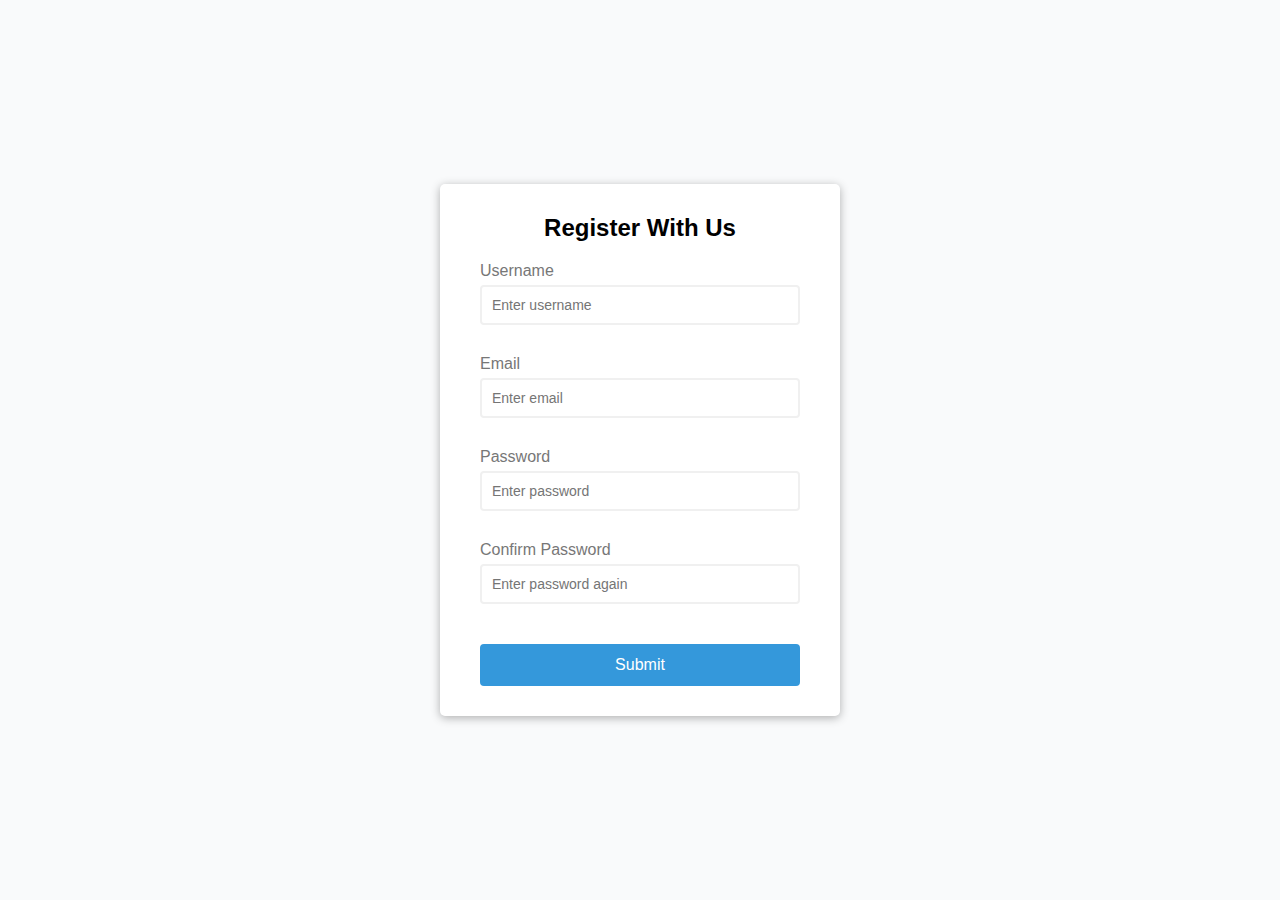
<file: 1. formValidator/index.html>
<!DOCTYPE html>
<html lang="en">
  <head>
    <meta charset="UTF-8" />
    <meta http-equiv="X-UA-Compatible" content="IE=edge" />
    <meta name="viewport" content="width=device-width, initial-scale=1.0" />
    <link href="style.css" rel="stylesheet" />
    <title>Form Validator</title>
  </head>
  <body>
    <div class="container">
      <form id="form" class="form">
        <h2>Register With Us</h2>
        <div class="form-control">
          <label for="username">Username</label>
          <input type="text" id="username" placeholder="Enter username" />
          <small>Error message</small>
        </div>
        <div class="form-control">
          <label for="email">Email</label>
          <input type="text" id="email" placeholder="Enter email" />
          <small>Error message</small>
        </div>
        <div class="form-control">
          <label for="password">Password</label>
          <input type="password" id="password" placeholder="Enter password" />
          <small>Error message</small>
        </div>
        <div class="form-control">
          <label for="password2">Confirm Password</label>
          <input
            type="password"
            id="password2"
            placeholder="Enter password again"
          />
          <small>Error message</small>
        </div>
        <button>Submit</button>
      </form>
    </div>
    <script src="script.js"></script>
  </body>
</html>
</file>
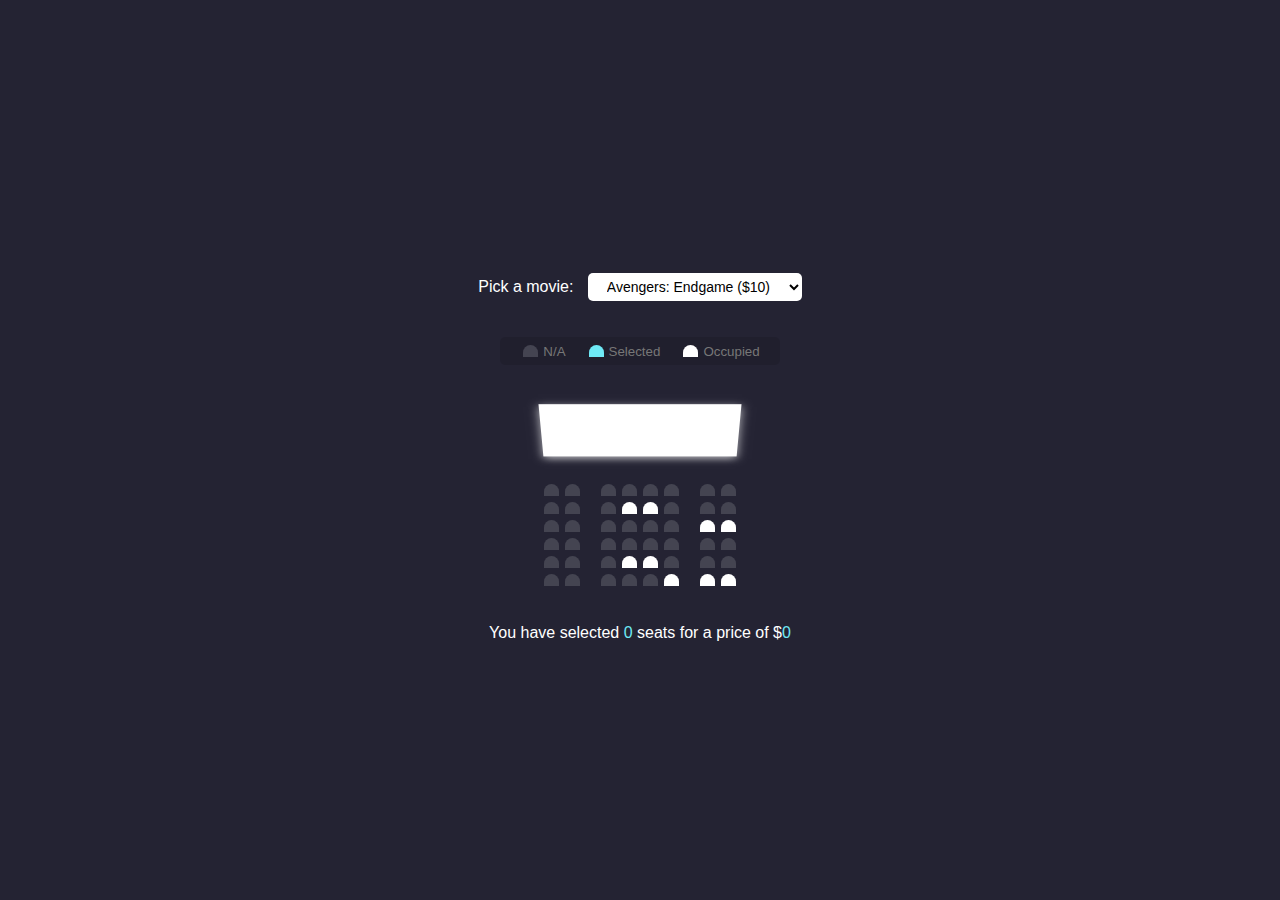
<file: 2. movieBooking/index.html>
<!DOCTYPE html>
<html lang="en">
  <head>
    <meta charset="UTF-8" />
    <meta http-equiv="X-UA-Compatible" content="IE=edge" />
    <meta name="viewport" content="width=device-width, initial-scale=1.0" />
    <link rel="stylesheet" href="style.css" />
    <title>Movie Seat Booking</title>
  </head>
  <body>
    <div class="movie-container">
      <label>Pick a movie:</label>
      <select id="movie">
        <option value="10">Avengers: Endgame ($10)</option>
        <option value="12">Joker ($12)</option>
        <option value="8">Toy Story 4 ($8)</option>
        <option value="9">The Lion King ($9)</option>
      </select>
    </div>
    <ul class="showcase">
      <li>
        <div class="seat"></div>
        <small>N/A</small>
      </li>
      <li>
        <div class="seat selected"></div>
        <small>Selected</small>
      </li>
      <li>
        <div class="seat occupied"></div>
        <small>Occupied</small>
      </li>
    </ul>
    <div class="container">
      <div class="screen"></div>
      <div class="row">
        <div class="seat"></div>
        <div class="seat"></div>
        <div class="seat"></div>
        <div class="seat"></div>
        <div class="seat"></div>
        <div class="seat"></div>
        <div class="seat"></div>
        <div class="seat"></div>
      </div>
      <div class="row">
        <div class="seat"></div>
        <div class="seat"></div>
        <div class="seat"></div>
        <div class="seat occupied"></div>
        <div class="seat occupied"></div>
        <div class="seat"></div>
        <div class="seat"></div>
        <div class="seat"></div>
      </div>
      <div class="row">
        <div class="seat"></div>
        <div class="seat"></div>
        <div class="seat"></div>
        <div class="seat"></div>
        <div class="seat"></div>
        <div class="seat"></div>
        <div class="seat occupied"></div>
        <div class="seat occupied"></div>
      </div>
      <div class="row">
        <div class="seat"></div>
        <div class="seat"></div>
        <div class="seat"></div>
        <div class="seat"></div>
        <div class="seat"></div>
        <div class="seat"></div>
        <div class="seat"></div>
        <div class="seat"></div>
      </div>
      <div class="row">
        <div class="seat"></div>
        <div class="seat"></div>
        <div class="seat"></div>
        <div class="seat occupied"></div>
        <div class="seat occupied"></div>
        <div class="seat"></div>
        <div class="seat"></div>
        <div class="seat"></div>
      </div>
      <div class="row">
        <div class="seat"></div>
        <div class="seat"></div>
        <div class="seat"></div>
        <div class="seat"></div>
        <div class="seat"></div>
        <div class="seat occupied"></div>
        <div class="seat occupied"></div>
        <div class="seat occupied"></div>
      </div>
    </div>
    <p class="text">
      You have selected <span id="count">0</span> seats for a price of $<span
        id="total"
        >0</span
      >
    </p>
    <script src="script.js"></script>
  </body>
</html>
</file>
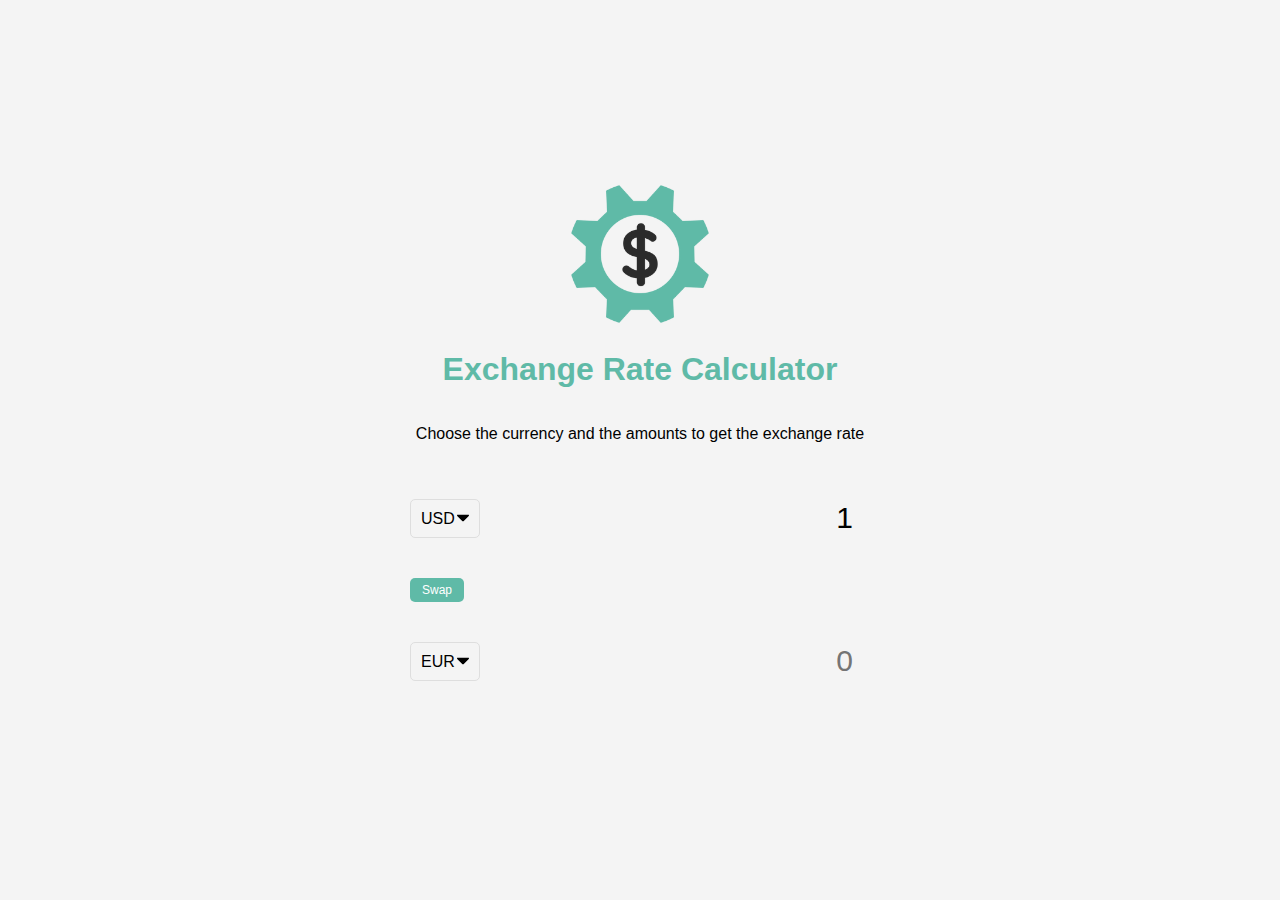
<file: 3. currencyExchange/index.html>
<!DOCTYPE html>
<html lang="en">
  <head>
    <meta charset="UTF-8" />
    <meta http-equiv="X-UA-Compatible" content="IE=edge" />
    <meta name="viewport" content="width=device-width, initial-scale=1.0" />
    <link rel="stylesheet" href="style.css" />
    <title>Currency Exchange</title>
  </head>
  <body>
    <img src="img/money.png" alt="Loading..." class="money-img" />
    <h1>Exchange Rate Calculator</h1>
    <p>Choose the currency and the amounts to get the exchange rate</p>
    <div class="container">
      <div class="currency">
        <select id="currency-one">
          <option value="AED">AED</option>
          <option value="ARS">ARS</option>
          <option value="AUD">AUD</option>
          <option value="BGN">BGN</option>
          <option value="BRL">BRL</option>
          <option value="BSD">BSD</option>
          <option value="CAD">CAD</option>
          <option value="CHF">CHF</option>
          <option value="CLP">CLP</option>
          <option value="CNY">CNY</option>
          <option value="COP">COP</option>
          <option value="CZK">CZK</option>
          <option value="DKK">DKK</option>
          <option value="DOP">DOP</option>
          <option value="EGP">EGP</option>
          <option value="EUR">EUR</option>
          <option value="FJD">FJD</option>
          <option value="GBP">GBP</option>
          <option value="GTQ">GTQ</option>
          <option value="HKD">HKD</option>
          <option value="HRK">HRK</option>
          <option value="HUF">HUF</option>
          <option value="IDR">IDR</option>
          <option value="ILS">ILS</option>
          <option value="INR">INR</option>
          <option value="ISK">ISK</option>
          <option value="JPY">JPY</option>
          <option value="KRW">KRW</option>
          <option value="KZT">KZT</option>
          <option value="MXN">MXN</option>
          <option value="MYR">MYR</option>
          <option value="NOK">NOK</option>
          <option value="NZD">NZD</option>
          <option value="PAB">PAB</option>
          <option value="PEN">PEN</option>
          <option value="PHP">PHP</option>
          <option value="PKR">PKR</option>
          <option value="PLN">PLN</option>
          <option value="PYG">PYG</option>
          <option value="RON">RON</option>
          <option value="RUB">RUB</option>
          <option value="SAR">SAR</option>
          <option value="SEK">SEK</option>
          <option value="SGD">SGD</option>
          <option value="THB">THB</option>
          <option value="TRY">TRY</option>
          <option value="TWD">TWD</option>
          <option value="UAH">UAH</option>
          <option value="USD" selected>USD</option>
          <option value="UYU">UYU</option>
          <option value="VND">VND</option>
          <option value="ZAR">ZAR</option>
        </select>
        <input type="number" id="amount-one" placeholder="0" value="1" />
      </div>

      <div class="swap-rate-container">
        <button class="btn" id="swap">Swap</button>
        <div class="rate" id="rate"></div>
      </div>

      <div class="currency">
        <select id="currency-two">
          <option value="AED">AED</option>
          <option value="ARS">ARS</option>
          <option value="AUD">AUD</option>
          <option value="BGN">BGN</option>
          <option value="BRL">BRL</option>
          <option value="BSD">BSD</option>
          <option value="CAD">CAD</option>
          <option value="CHF">CHF</option>
          <option value="CLP">CLP</option>
          <option value="CNY">CNY</option>
          <option value="COP">COP</option>
          <option value="CZK">CZK</option>
          <option value="DKK">DKK</option>
          <option value="DOP">DOP</option>
          <option value="EGP">EGP</option>
          <option value="EUR" selected>EUR</option>
          <option value="FJD">FJD</option>
          <option value="GBP">GBP</option>
          <option value="GTQ">GTQ</option>
          <option value="HKD">HKD</option>
          <option value="HRK">HRK</option>
          <option value="HUF">HUF</option>
          <option value="IDR">IDR</option>
          <option value="ILS">ILS</option>
          <option value="INR">INR</option>
          <option value="ISK">ISK</option>
          <option value="JPY">JPY</option>
          <option value="KRW">KRW</option>
          <option value="KZT">KZT</option>
          <option value="MXN">MXN</option>
          <option value="MYR">MYR</option>
          <option value="NOK">NOK</option>
          <option value="NZD">NZD</option>
          <option value="PAB">PAB</option>
          <option value="PEN">PEN</option>
          <option value="PHP">PHP</option>
          <option value="PKR">PKR</option>
          <option value="PLN">PLN</option>
          <option value="PYG">PYG</option>
          <option value="RON">RON</option>
          <option value="RUB">RUB</option>
          <option value="SAR">SAR</option>
          <option value="SEK">SEK</option>
          <option value="SGD">SGD</option>
          <option value="THB">THB</option>
          <option value="TRY">TRY</option>
          <option value="TWD">TWD</option>
          <option value="UAH">UAH</option>
          <option value="USD">USD</option>
          <option value="UYU">UYU</option>
          <option value="VND">VND</option>
          <option value="ZAR">ZAR</option>
        </select>
        <input type="number" id="amount-two" placeholder="0" />
      </div>
    </div>
    <script src="script.js"></script>
  </body>
</html>
</file>
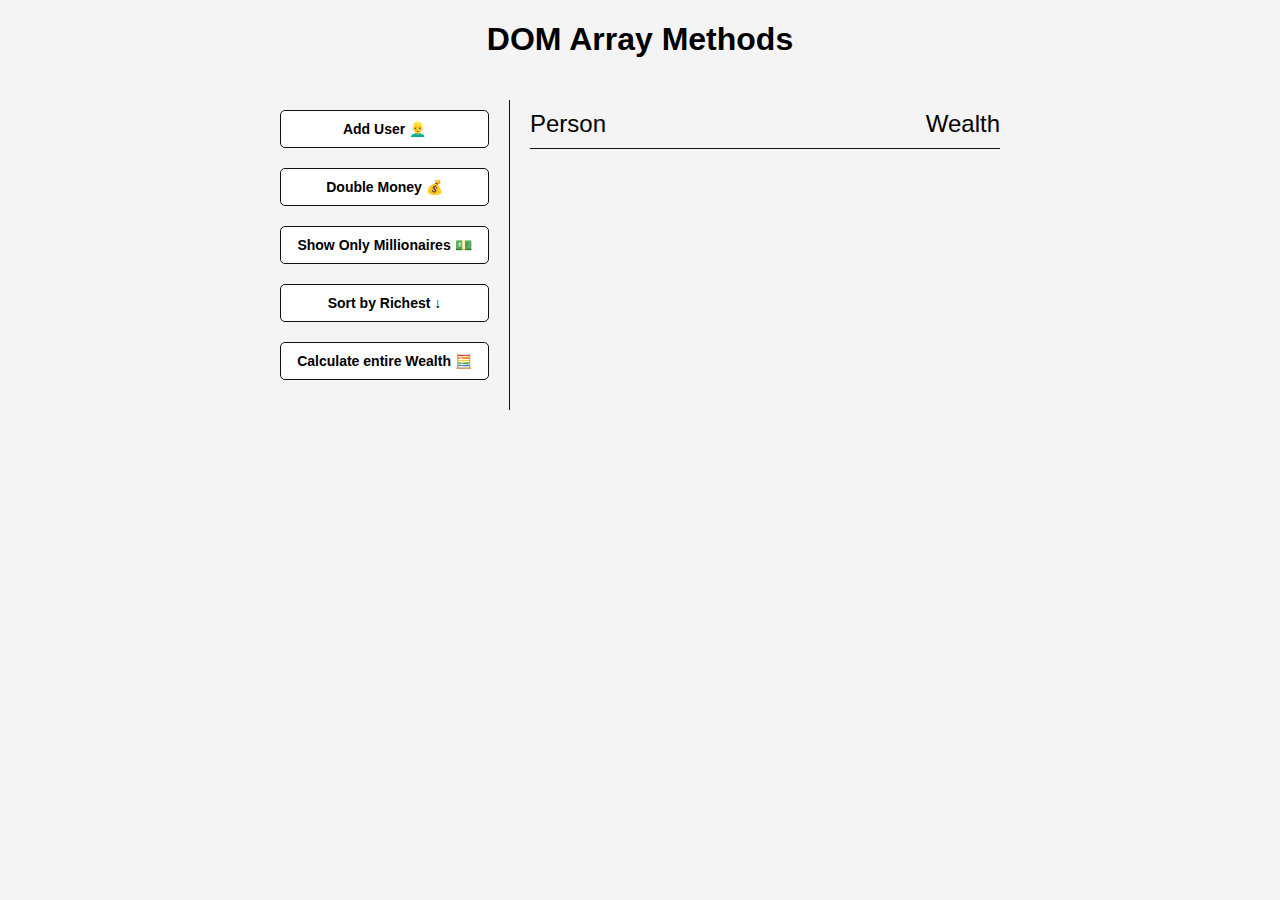
<file: 4. DOM Array Methods/index.html>
<!DOCTYPE html>
<html lang="en">
  <head>
    <meta charset="UTF-8" />
    <meta name="viewport" content="width=device-width, initial-scale=1.0" />
    <meta http-equiv="X-UA-Compatible" content="ie=edge" />
    <link rel="stylesheet" href="style.css" />
    <title>DOM Array Methods</title>
  </head>
  <body>
    <h1>DOM Array Methods</h1>

    <div class="container">
      <aside>
        <button id="add-user">Add User 👱‍♂️</button>
        <button id="double">Double Money 💰</button>
        <button id="show-millionaires">Show Only Millionaires 💵</button>
        <button id="sort">Sort by Richest ↓</button>
        <button id="calculate-wealth">Calculate entire Wealth 🧮</button>
      </aside>

      <main id="main">
        <h2><strong>Person</strong> Wealth</h2>
      </main>
    </div>

    <script src="script.js"></script>
  </body>
</html>
</file>
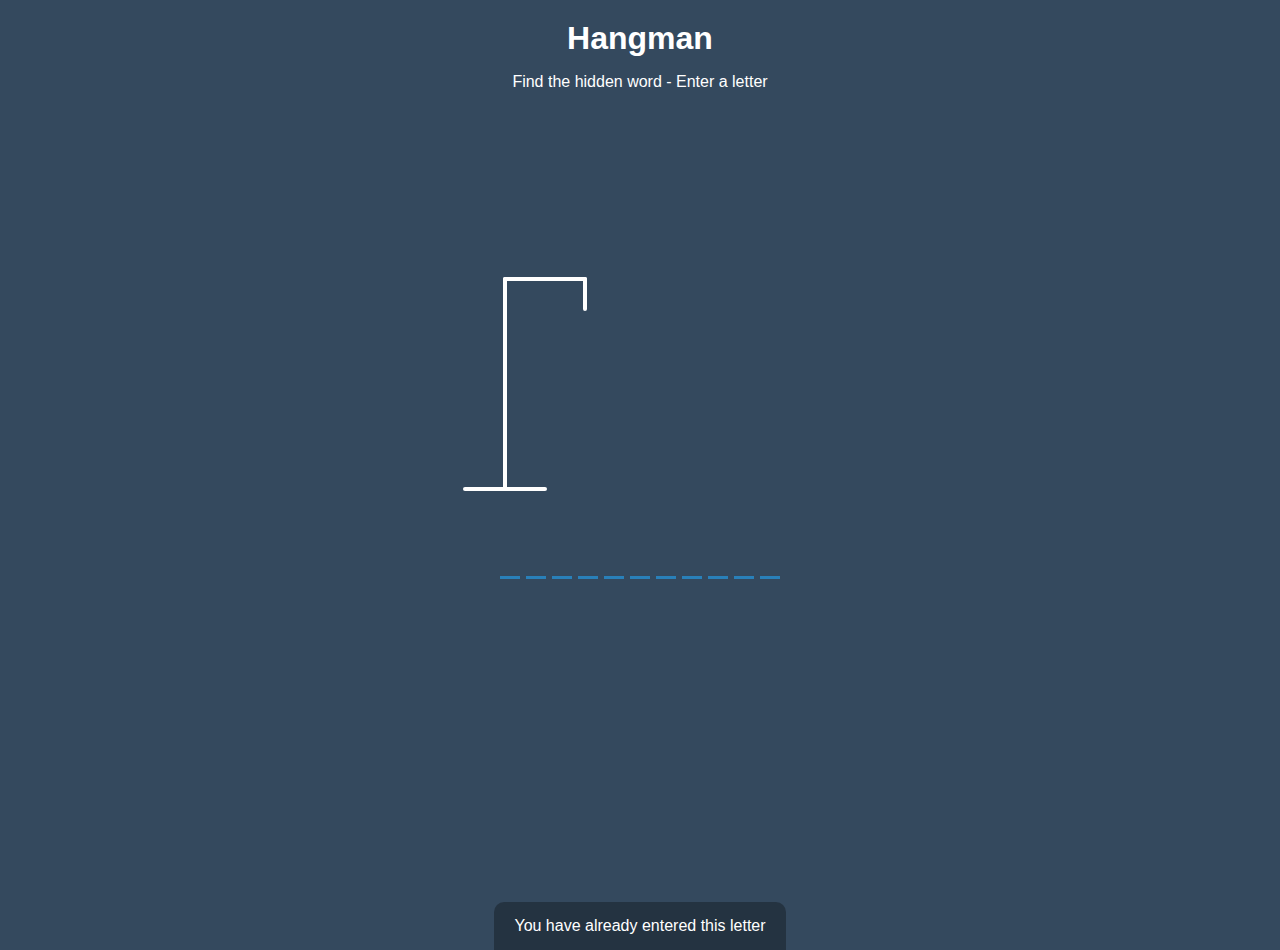
<file: 6. Hangman Game/index.html>
<!DOCTYPE html>
<html lang="en">
  <head>
    <meta charset="UTF-8" />
    <meta name="viewport" content="width=device-width, initial-scale=1.0" />
    <meta http-equiv="X-UA-Compatible" content="ie=edge" />
    <link rel="stylesheet" href="style.css" />
    <title>Hangman</title>
  </head>
  <body>
    <h1>Hangman</h1>
    <p>Find the hidden word - Enter a letter</p>
    <div class="game-container">
      <svg height="250" width="200" class="figure-container">
        <!-- Rod -->
        <line x1="60" y1="20" x2="140" y2="20" />
        <line x1="140" y1="20" x2="140" y2="50" />
        <line x1="60" y1="20" x2="60" y2="230" />
        <line x1="20" y1="230" x2="100" y2="230" />

        <!-- Head -->
        <circle cx="140" cy="70" r="20" class="figure-part" />
        <!-- Body -->
        <line x1="140" y1="90" x2="140" y2="150" class="figure-part" />
        <!-- Arms -->
        <line x1="140" y1="120" x2="120" y2="100" class="figure-part" />
        <line x1="140" y1="120" x2="160" y2="100" class="figure-part" />
        <!-- Legs -->
        <line x1="140" y1="150" x2="120" y2="180" class="figure-part" />
        <line x1="140" y1="150" x2="160" y2="180" class="figure-part" />
      </svg>

      <div class="wrong-letters-container">
        <div id="wrong-letters"></div>
      </div>

      <div class="word" id="word"></div>
    </div>

    <!-- Container for final message -->
    <div class="popup-container" id="popup-container">
      <div class="popup">
        <h2 id="final-message"></h2>
        <button id="play-button">Play Again</button>
      </div>
    </div>

    <!-- Notification -->
    <div class="notification-container" id="notification-container">
      <p>You have already entered this letter</p>
    </div>

    <script src="script.js"></script>
  </body>
</html>
</file>
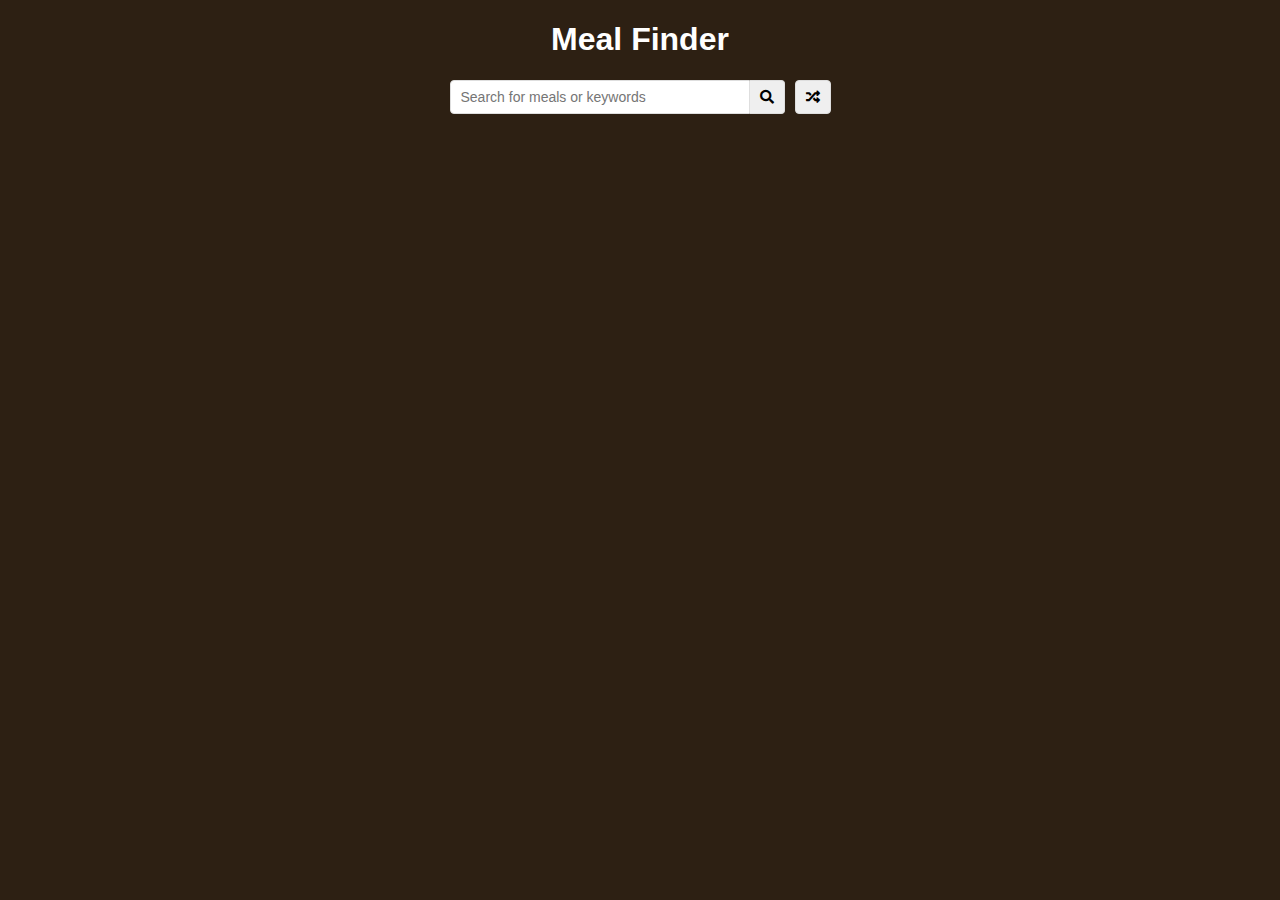
<file: 7. MealDB API/index.html>
<!DOCTYPE html>
<html lang="en">
  <head>
    <meta charset="UTF-8" />
    <meta name="viewport" content="width=device-width, initial-scale=1.0" />
    <meta http-equiv="X-UA-Compatible" content="ie=edge" />
    <link
      rel="stylesheet"
      href="https://cdnjs.cloudflare.com/ajax/libs/font-awesome/5.10.2/css/all.min.css"
    />
    <link rel="stylesheet" href="style.css" />
    <title>Meal Finder</title>
  </head>
  <body>
    <div class="container">
      <h1>Meal Finder</h1>
      <div class="flex">
        <form class="flex" id="submit">
          <input
            type="text"
            id="search"
            placeholder="Search for meals or keywords"
          />
          <button class="search-btn" type="submit">
            <i class="fas fa-search"></i>
          </button>
        </form>
        <button class="random-btn" id="random">
          <i class="fas fa-random"></i>
        </button>
      </div>

      <div id="result-heading"></div>
      <div id="meals" class="meals"></div>
      <div id="single-meal"></div>
    </div>

    <script src="script.js"></script>
  </body>
</html>
</file>
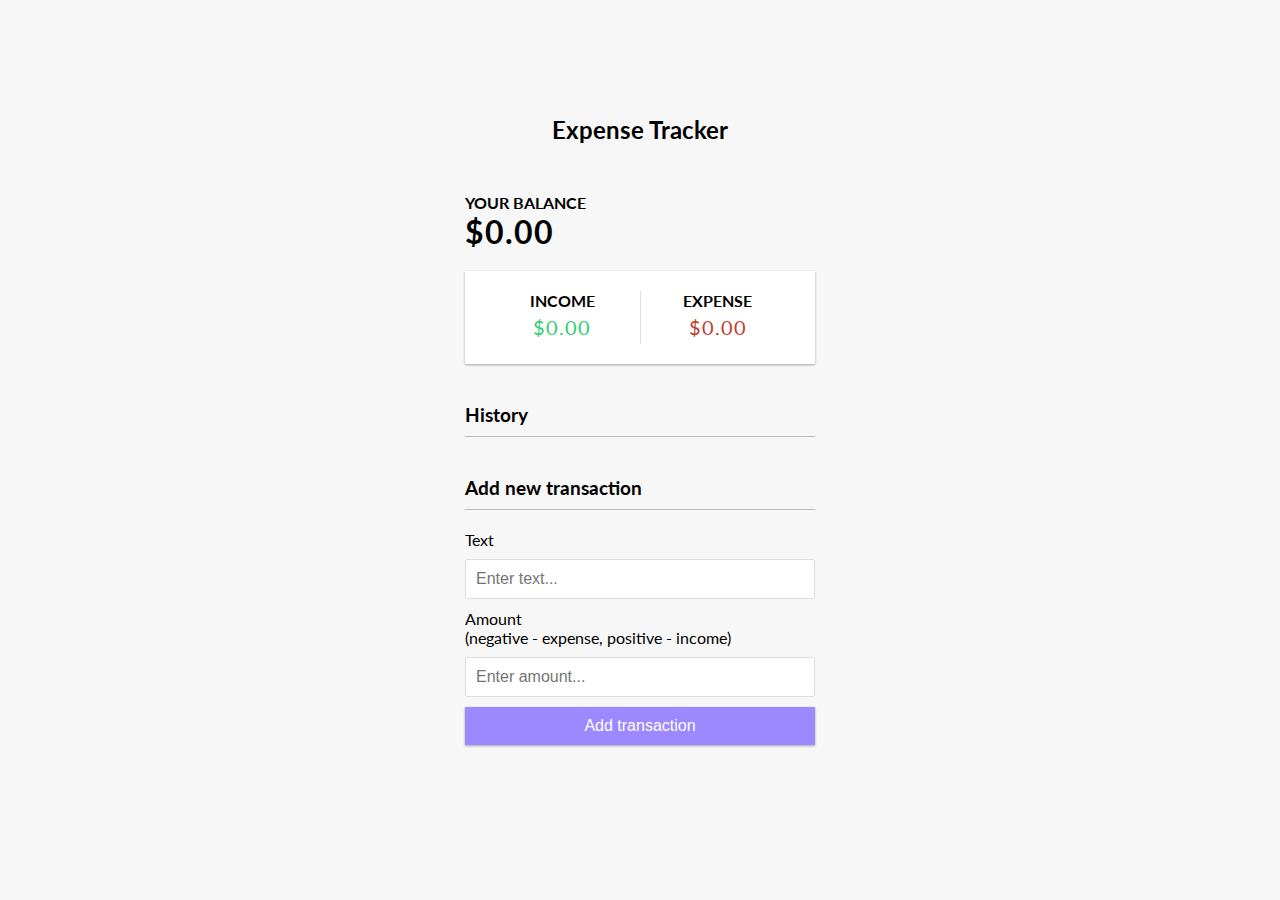
<file: 8. Expense Tracker/index.html>
<!DOCTYPE html>
<html lang="en">
  <head>
    <meta charset="UTF-8" />
    <meta name="viewport" content="width=device-width, initial-scale=1.0" />
    <meta http-equiv="X-UA-Compatible" content="ie=edge" />
    <link rel="stylesheet" href="style.css" />
    <title>Expense Tracker</title>
  </head>
  <body>
    <h2>Expense Tracker</h2>

    <div class="container">
      <h4>Your Balance</h4>
      <h1 id="balance">$0.00</h1>

      <div class="inc-exp-container">
        <div>
          <h4>Income</h4>
          <p id="money-plus" class="money plus">+$0.00</p>
        </div>
        <div>
          <h4>Expense</h4>
          <p id="money-minus" class="money minus">-$0.00</p>
        </div>
      </div>

      <h3>History</h3>
      <ul id="list" class="list">
        <!-- <li class="minus">
          Cash <span>-$400</span><button class="delete-btn">x</button>
        </li> -->
      </ul>

      <h3>Add new transaction</h3>
      <form id="form">
        <div class="form-control">
          <label for="text">Text</label>
          <input type="text" id="text" placeholder="Enter text..." />
        </div>
        <div class="form-control">
          <label for="amount"
            >Amount <br />
            (negative - expense, positive - income)</label
          >
          <input type="number" id="amount" placeholder="Enter amount..." />
        </div>
        <button class="btn">Add transaction</button>
      </form>
    </div>

    <script src="script.js"></script>
  </body>
</html>
</file>
<file: 1. formValidator/style.css>
@import url('https://fonts.googleapis.com/css2?family=Raleway:wght@100&display=swap');

:root {
  --succes-color: #2ecc71;
  --error-color: #e74c3c;
}

*,
*::before,
*::after {
  box-sizing: border-box;
}

body {
  background-color: #f9fafb;
  font-family: 'Open Sans', sans-serif;
  display: flex;
  justify-content: center;
  align-items: center;
  height: 100vh;
  margin: 0;
}

.container {
  background-color: #fff;
  border-radius: 5px;
  box-shadow: 0 2px 10px rgba(0, 0, 0, 0.3);
  width: 400px;
}

h2 {
  text-align: center;
  margin: 0 0 20px;
}

.form {
  padding: 30px 40px;
}

.form-control {
  margin-bottom: 10px;
  padding-bottom: 20px;
  position: relative;
}

.form-control label {
  color: #777;
  display: block;
  margin-bottom: 5px;
}

.form-control input {
  border: 2px solid #f0f0f0;
  border-radius: 4px;
  display: block;
  width: 100%;
  padding: 10px;
  font-size: 14px;
}

.form-control input:focus {
  outline: 0;
  border-color: #777;
}

.form-control.success input {
  border-color: var(--succes-color);
}

.form-control.error input {
  border-color: var(--error-color);
}

.form-control small {
  color: var(--error-color);
  position: absolute;
  bottom: 0;
  left: 0;
  visibility: hidden;
}

.form-control.error small {
  visibility: visible;
}

.form button {
  cursor: pointer;
  background-color: #3498db;
  border: 2px solid #3498db;
  border-radius: 4px;
  color: #fff;
  display: block;
  font-size: 16px;
  padding: 10px;
  margin-top: 20px;
  width: 100%;
}
</file>
<file: 2. movieBooking/style.css>
@import url('https://fonts.googleapis.com/css2?family=Raleway:wght@100&display=swap');

* {
  box-sizing: border-box;
}

body {
  background-color: #242333;
  color: #fff;
  display: flex;
  flex-direction: column;
  align-items: center;
  justify-content: center;
  height: 100vh;
  font-family: 'Lato', sans-serif;
  margin: 0;
}

.movie-container {
  margin: 20px 0;
}

.movie-container select {
  background-color: #fff;
  border: 0;
  border-radius: 5px;
  font-size: 14px;
  margin-left: 10px;
  padding: 5px 15px 5px 15px;
}

.container {
  perspective: 1000px;
  margin-bottom: 30px;
}

.seat {
  background-color: #444451;
  height: 12px;
  width: 15px;
  margin: 3px;
  border-top-left-radius: 10px;
  border-top-right-radius: 10px;
}

.seat.selected {
  background-color: #6feaf6;
}

.seat.occupied {
  background-color: #fff;
}

.seat:nth-of-type(2) {
  margin-right: 18px;
}

.seat:nth-last-of-type(2) {
  margin-left: 18px;
}

.seat:not(.occupied):hover {
  cursor: pointer;
  transform: scale(1.2);
}

.showcase .seat:not(.occupied):hover {
  cursor: default;
  transform: scale(1);
}

.showcase {
  background: rgba(0, 0, 0, 0.1);
  padding: 5px 10px;
  border-radius: 5px;
  color: #777;
  list-style-type: none;
  display: flex;
  justify-content: space-between;
}

.showcase li {
  display: flex;
  align-items: center;
  justify-content: center;
  margin: 0 10px;
}

.showcase li small {
  margin-left: 2px;
}

.row {
  display: flex;
}

.screen {
  background-color: #fff;
  height: 70px;
  width: 100%;
  margin: 15px 0;
  transform: rotateX(-45deg);
  box-shadow: 0 3px 10px rgba(255, 255, 255, 0.7);
}

p.text {
  margin: 5px 0;
}

p.text span {
  color: #6feaf6;
}
</file>
<file: 3. currencyExchange/style.css>
:root {
  --primary-color: #5fbaa7;
}

*,
*::before,
*::after {
  box-sizing: border-box;
}

body {
  background-color: #f4f4f4;
  font-family: Arial, Helvetica, sans-serif;
  display: flex;
  flex-direction: column;
  align-items: center;
  justify-content: center;
  height: 100vh;
  margin: 0;
  padding: 20px;
}

h1 {
  color: var(--primary-color);
}

p {
  text-align: center;
}

.btn {
  color: #fff;
  background: var(--primary-color);
  cursor: pointer;
  border-radius: 5px;
  font-size: 12px;
  padding: 5px 12px;
  border: 0;
}

.money-img {
  width: 150px;
}

.currency {
  padding: 40px 0;
  display: flex;
  align-items: center;
  justify-content: space-between;
}

.currency select {
  padding: 10px 20px 10px 10px;
  -moz-appearance: none;
  -webkit-appearance: none;
  appearance: none;
  border: 1px solid #dedede;
  font-size: 16px;
  background: transparent;
  background-image: url('data:image/svg+xml;charset=US-ASCII,%3Csvg%20xmlns%3D%22http%3A%2F%2Fwww.w3.org%2F2000%2Fsvg%22%20width%3D%22292.4%22%20height%3D%22292.4%22%3E%3Cpath%20fill%3D%22%20000002%22%20d%3D%22M287%2069.4a17.6%2017.6%200%200%200-13-5.4H18.4c-5%200-9.3%201.8-12.9%205.4A17.6%2017.6%200%200%200%200%2082.2c0%205%201.8%209.3%205.4%2012.9l128%20127.9c3.6%203.6%207.8%205.4%2012.8%205.4s9.2-1.8%2012.8-5.4L287%2095c3.5-3.5%205.4-7.8%205.4-12.8%200-5-1.9-9.2-5.5-12.8z%22%2F%3E%3C%2Fsvg%3E');
  background-position: right 10px top 50%, 0, 0;
  background-size: 12px auto, 100%;
  background-repeat: no-repeat;
  border-radius: 5px;
}

.currency input {
  border: 0;
  background: transparent;
  font-size: 30px;
  text-align: right;
}

.swap-rate-container {
  display: flex;
  align-items: center;
  justify-content: space-between;
}

.rate {
  color: var(--primary-color);
  font-size: 14px;
  padding: 0 10px;
}

select:focus,
input:focus,
button:focus {
  outline: 0;
}

@media (max-width: 600px) {
  .currency input {
    width: 200px;
  }
}
</file>
<file: 4. DOM Array Methods/style.css>
*,
*::before,
*::after {
  box-sizing: border-box;
}

body {
  background-color: #f4f4f4;
  font-family: Arial, Helvetica, sans-serif;
  display: flex;
  flex-direction: column;
  align-items: center;
  min-height: 100vh;
  margin: 0;
}

.container {
  display: flex;
  padding: 20px;
  margin: 0 auto;
  max-width: 100%;
  width: 800px;
}

aside {
  padding: 10px 20px;
  width: 250px;
  border-right: 1px solid #111;
}

button {
  cursor: pointer;
  background-color: #fff;
  border-radius: 5px;
  border: 1px solid #111;
  display: block;
  width: 100%;
  padding: 10px;
  margin-bottom: 20px;
  font-weight: bold;
  font-size: 14px;
}

main {
  flex: 1;
  padding: 10px 20px;
}

h2 {
  border-bottom: 1px solid #111;
  padding-bottom: 10px;
  display: flex;
  justify-content: space-between;
  font-weight: 300;
  margin: 0 0 20px;
}

h3 {
  background-color: #fff;
  border-bottom: 1px solid #111;
  padding: 10px;
  display: flex;
  justify-content: space-between;
  font-weight: 300;
  margin: 20px 0 0;
}

.person {
  display: flex;
  justify-content: space-between;
  font-size: 20px;
  margin-bottom: 10px;
}
</file>
<file: 6. Hangman Game/style.css>
* {
  box-sizing: border-box;
}

body {
  background-color: #34495e;
  color: #fff;
  font-family: Arial, Helvetica, sans-serif;
  display: flex;
  flex-direction: column;
  align-items: center;
  height: 80vh;
  margin: 0;
  overflow: hidden;
}

h1 {
  margin: 20px 0 0;
}

.game-container {
  padding: 20px 30px;
  position: relative;
  margin: auto;
  height: 350px;
  width: 450px;
}

.figure-container {
  fill: transparent;
  stroke: #fff;
  stroke-width: 4px;
  stroke-linecap: round;
}

.figure-part {
  display: none;
}

.wrong-letters-container {
  position: absolute;
  top: 20px;
  right: 20px;
  display: flex;
  flex-direction: column;
  text-align: right;
}

.wrong-letters-container p {
  margin: 0 0 5px;
}

.wrong-letters-container span {
  font-size: 24px;
}

.word {
  display: flex;
  position: absolute;
  bottom: 10px;
  left: 50%;
  transform: translateX(-50%);
}

.letter {
  border-bottom: 3px solid #2980b9;
  display: inline-flex;
  font-size: 30px;
  align-items: center;
  justify-content: center;
  margin: 0 3px;
  height: 50px;
  width: 20px;
}

.popup-container {
  background-color: rgba(0, 0, 0, 0.3);
  position: fixed;
  top: 0;
  bottom: 0;
  left: 0;
  right: 0;
  /* display: flex; */
  display: none;
  align-items: center;
  justify-content: center;
}

.popup {
  background: #2980b9;
  border-radius: 5px;
  box-shadow: 0 15px 10px 3px rgba(0, 0, 0, 0.1);
  padding: 20px;
  text-align: center;
}

.popup button {
  cursor: pointer;
  background-color: #fff;
  color: #2980b9;
  border: 0;
  margin-top: 20px;
  padding: 12px 20px;
  font-size: 16px;
}

.popup button:active {
  transform: scale(0.98);
}

.popup button:focus {
  outline: 0;
}

.notification-container {
  background-color: rgba(0, 0, 0, 0.3);
  border-radius: 10px 10px 0 0;
  padding: 15px 20px;
  position: absolute;
  bottom: -50px;
  transition: transform 0.3s ease-in-out;
}

.notification-container p {
  margin: 0;
}

.notification-container.show {
  transform: translateY(-50px);
}
</file>
<file: 7. MealDB API/style.css>
* {
  box-sizing: border-box;
}

body {
  background: #2d2013;
  color: #fff;
  font-family: Verdana, Geneva, Tahoma, sans-serif;
  margin: 0;
}

.container {
  margin: auto;
  max-width: 800px;
  display: flex;
  flex-direction: column;
  align-items: center;
  justify-content: center;
  text-align: center;
}

.flex {
  display: flex;
}

input,
button {
  border: 1px solid #dedede;
  border-top-left-radius: 4px;
  border-bottom-left-radius: 4px;
  font-size: 14px;
  padding: 8px 10px;
  margin: 0;
}

input[type='text'] {
  width: 300px;
}

.search-btn {
  cursor: pointer;
  border-left: 0;
  border-radius: 0;
  border-top-right-radius: 4px;
  border-bottom-right-radius: 4px;
}

.random-btn {
  cursor: pointer;
  margin-left: 10px;
  border-top-right-radius: 4px;
  border-bottom-right-radius: 4px;
}

.meals {
  display: grid;
  grid-template-columns: repeat(4, 1fr);
  grid-gap: 20px;
  margin-top: 20px;
}

.meal {
  cursor: pointer;
  position: relative;
  height: 180px;
  width: 180px;
  text-align: center;
}

.meal img {
  width: 100%;
  height: 100%;
  border: 4px #fff solid;
  border-radius: 2px;
}

.meal-info {
  position: absolute;
  top: 0;
  left: 0;
  height: 100%;
  width: 100%;
  background: rgba(0, 0, 0, 0.7);
  display: flex;
  align-items: center;
  justify-content: center;
  transition: opacity 0.2s ease-in;
  opacity: 0;
}

.meal:hover .meal-info {
  opacity: 1;
}

.single-meal {
  margin: 30px auto;
  width: 70%;
}

.single-meal img {
  width: 300px;
  margin: 15px;
  border: 4px #fff solid;
  border-radius: 2px;
}

.single-meal-info {
  margin: 20px;
  padding: 10px;
  border: 2px #e09850 dashed;
  border-radius: 5px;
}

.single-meal p {
  margin: o;
  letter-spacing: 0.5px;
  line-height: 1.5;
}

.single-meal ul {
  padding-left: 0;
  list-style-type: none;
}

.single-meal ul li {
  border: 1px solid #ededed;
  border-radius: 5px;
  background-color: #fff;
  display: inline-block;
  color: #2d2013;
  font-size: 12px;
  font-weight: bold;
  padding: 5px;
  margin: 0 5px 5px 0;
}

@media (max-width: 800px) {
  .meals {
    grid-template-columns: repeat(3, 1fr);
  }
}
@media (max-width: 700px) {
  .meals {
    grid-template-columns: repeat(2, 1fr);
  }

  .meal {
    height: 200px;
    width: 200px;
  }
}
@media (max-width: 500px) {
  input[type='text'] {
    width: 100%;
  }

  .meals {
    grid-template-columns: 1fr;
  }

  .meal {
    height: 300px;
    width: 300px;
  }
}
</file>
<file: 8. Expense Tracker/style.css>
@import url('https://fonts.googleapis.com/css?family=Lato&display=swap');

:root {
  --box-shadow: 0 1px 3px rgba(0, 0, 0, 0.12), 0 1px 2px rgba(0, 0, 0, 0.24);
}

* {
  box-sizing: border-box;
}

body {
  background-color: #f7f7f7;
  display: flex;
  flex-direction: column;
  align-items: center;
  justify-content: center;
  min-height: 100vh;
  margin: 0;
  font-family: 'Lato', sans-serif;
}

.container {
  margin: 30px auto;
  width: 350px;
}

h1 {
  letter-spacing: 1px;
  margin: 0;
}

h3 {
  border-bottom: 1px solid #bbb;
  padding-bottom: 10px;
  margin: 40px 0 10px;
}

h4 {
  margin: 0;
  text-transform: uppercase;
}

.inc-exp-container {
  background-color: #fff;
  box-shadow: var(--box-shadow);
  padding: 20px;
  display: flex;
  justify-content: space-between;
  margin: 20px 0;
}

.inc-exp-container > div {
  flex: 1;
  text-align: center;
}

.inc-exp-container > div:first-of-type {
  border-right: 1px solid #dedede;
}

.money {
  font-size: 20px;
  letter-spacing: 1px;
  margin: 5px 0;
}

.money.plus {
  color: #2ecc71;
}

.money.minus {
  color: #c0392b;
}

label {
  display: inline-block;
  margin: 10px 0;
}

input[type='text'],
input[type='number'] {
  border: 1px solid #dedede;
  border-radius: 2px;
  display: block;
  font-size: 16px;
  padding: 10px;
  width: 100%;
}

.btn {
  cursor: pointer;
  background-color: #9c88ff;
  box-shadow: var(--box-shadow);
  color: #fff;
  border: 0;
  display: block;
  font-size: 16px;
  margin: 10px 0 30px;
  padding: 10px;
  width: 100%;
}

.btn:focus,
.delete-btn:focus {
  outline: 0;
}

.list {
  list-style-type: none;
  padding: 0;
  margin-bottom: 40px;
}

.list li {
  background-color: #fff;
  box-shadow: var(--box-shadow);
  color: #333;
  display: flex;
  justify-content: space-between;
  position: relative;
  padding: 10px;
  margin: 10px 0;
}

.list li.plus {
  border-right: 5px solid #2ecc71;
}

.list li.minus {
  border-right: 5px solid #c0392b;
}

.delete-btn {
  cursor: pointer;
  background-color: #e74c3c;
  border: 0;
  color: #fff;
  font-size: 20px;
  line-height: 20px;
  padding: 2px 5px;
  position: absolute;
  top: 50%;
  left: 0;
  transform: translate(-100%, -50%);
  opacity: 0;
  transition: opacity 0.3s ease;
}

.list li:hover .delete-btn {
  opacity: 1;
}
</file>
